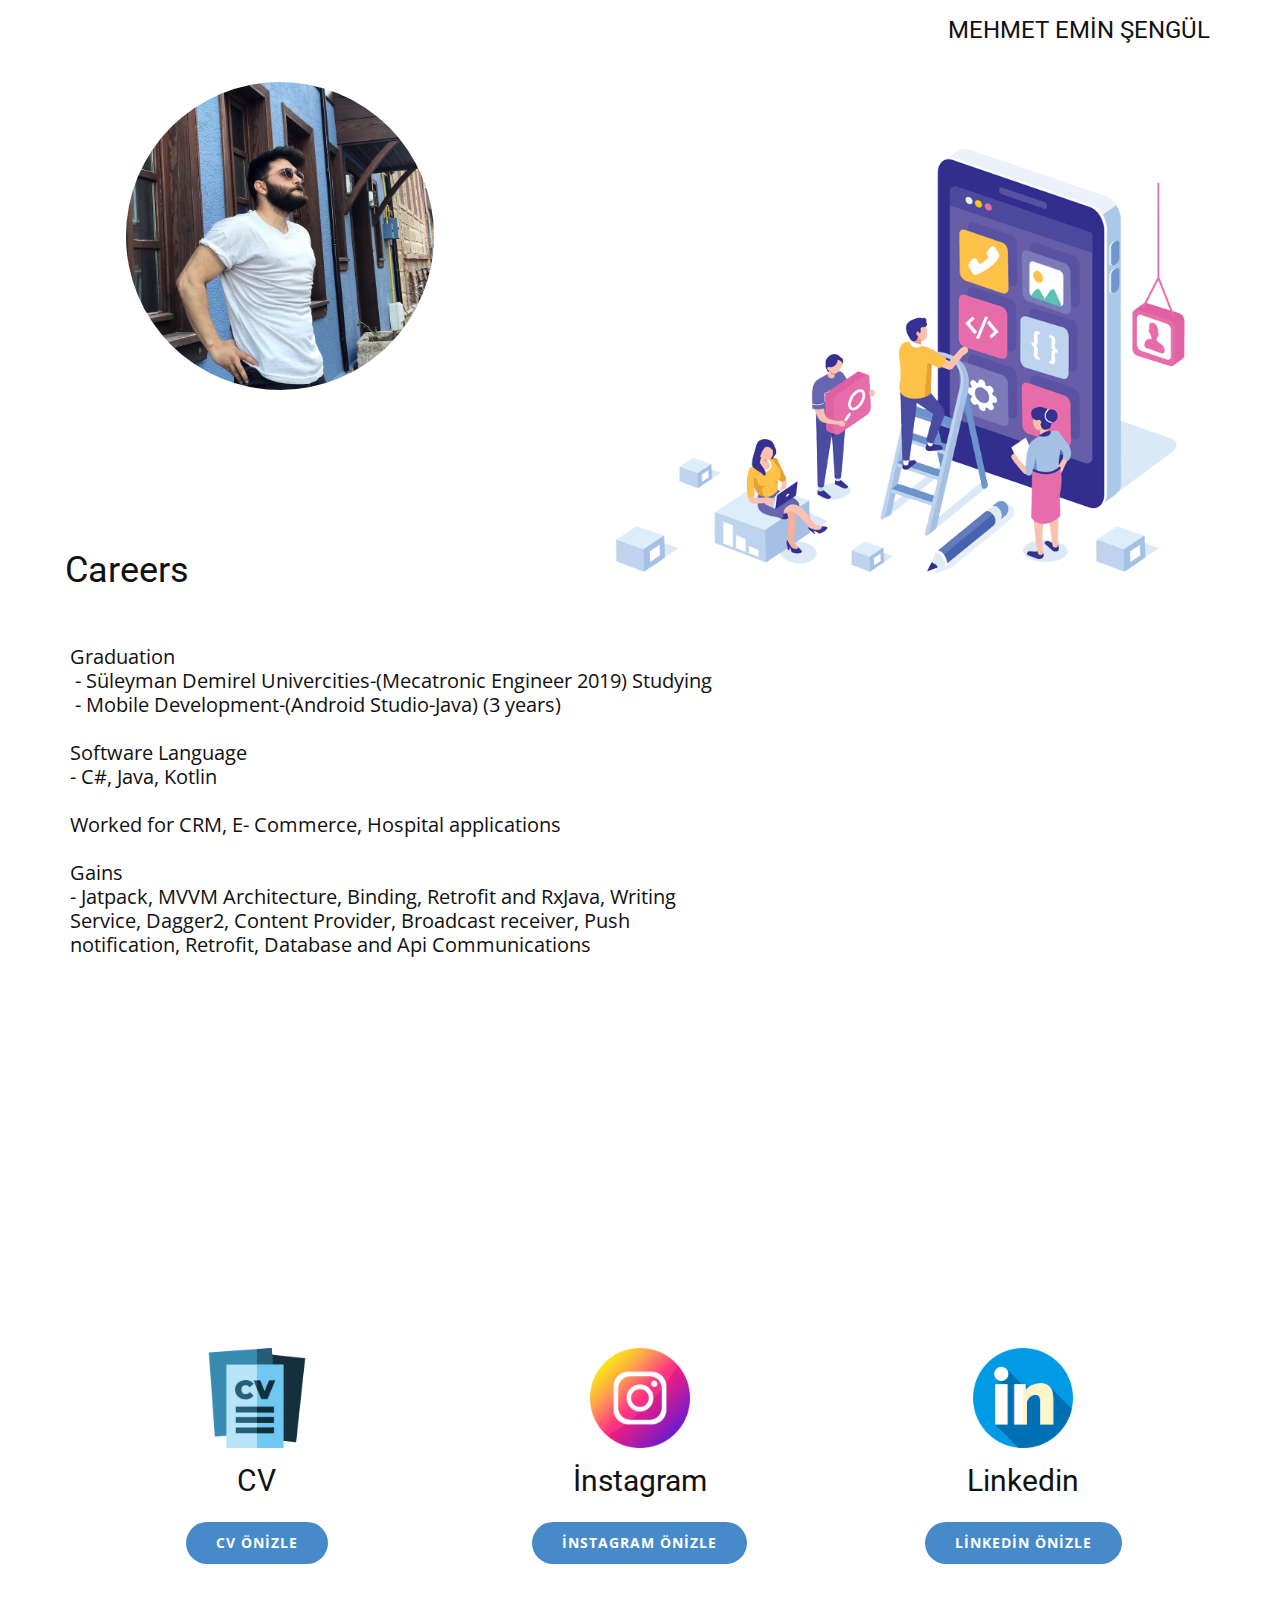
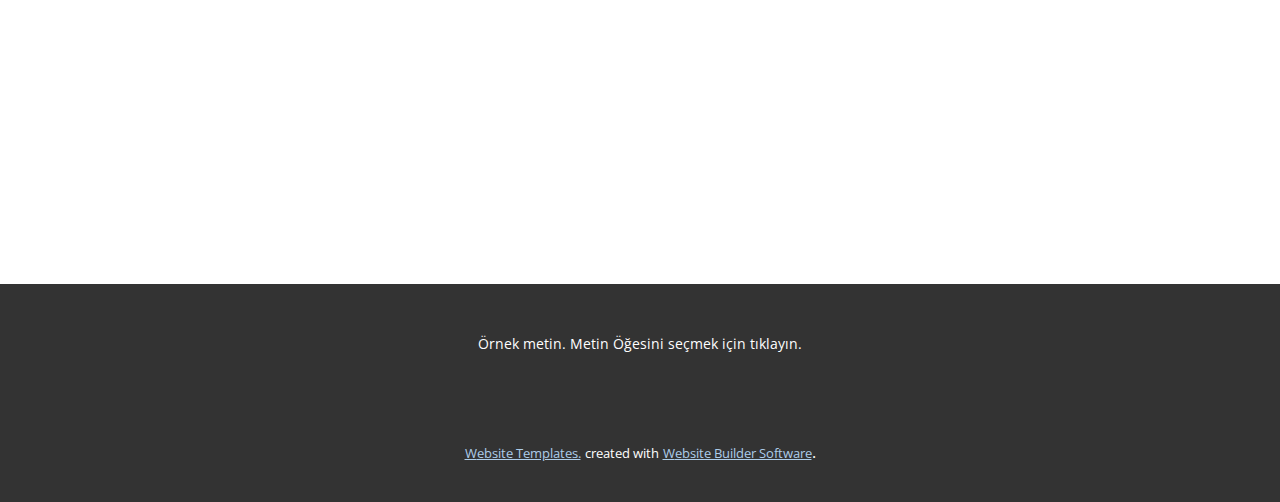
<file: index.html>
<!DOCTYPE html>
<html style="font-size: 16px;" lang="tr"><head>
    <meta name="viewport" content="width=device-width, initial-scale=1.0">
    <meta charset="utf-8">
    <meta name="keywords" content="​The Balance Careers, Key Features">
    <meta name="description" content="">
    <title>Giriş</title>
    <link rel="stylesheet" href="nicepage.css" media="screen">
<link rel="stylesheet" href="Giriş.css" media="screen">
    <script class="u-script" type="text/javascript" src="jquery.js" defer=""></script>
    <script class="u-script" type="text/javascript" src="nicepage.js" defer=""></script>
    <meta name="generator" content="Nicepage 4.18.5, nicepage.com">
    <link id="u-theme-google-font" rel="stylesheet" href="https://fonts.googleapis.com/css?family=Roboto:100,100i,300,300i,400,400i,500,500i,700,700i,900,900i|Open+Sans:300,300i,400,400i,500,500i,600,600i,700,700i,800,800i">
    <link id="u-page-google-font" rel="stylesheet" href="https://fonts.googleapis.com/css?family=Roboto:100,100i,300,300i,400,400i,500,500i,700,700i,900,900i">
    
    
    
    <script type="application/ld+json">{
		"@context": "http://schema.org",
		"@type": "Organization",
		"name": ""
}</script>
    <meta name="theme-color" content="#478ac9">
    <meta property="og:title" content="Giriş">
    <meta property="og:type" content="website">
  </head>
  <body data-home-page="Giriş.html" data-home-page-title="Giriş" class="u-body u-xl-mode" data-lang="tr"><header class="u-clearfix u-header u-header" id="sec-4364"><div class="u-clearfix u-sheet u-sheet-1">
        <h2 class="u-custom-font u-font-roboto u-text u-text-default u-text-1">MEHMET EMİN ŞENGÜL<span style="font-weight: 700;"></span>
        </h2>
      </div></header>
    <section class="u-align-left u-clearfix u-white u-section-1" id="carousel_0aca">
      <div class="u-clearfix u-sheet u-sheet-1">
        <div class="u-container-style u-group u-group-1">
          <div class="u-container-layout u-container-layout-1">
            <div class="u-align-left u-image u-image-circle u-preserve-proportions u-image-1" data-image-width="828" data-image-height="835"></div>
          </div>
        </div>
        <img class="u-image u-image-contain u-image-default u-image-2" src="images/Mobile-App-Development.png" alt="" data-image-width="751" data-image-height="562">
        <div class="u-container-style u-group u-group-2">
          <div class="u-container-layout u-container-layout-2">
            <h2 class="u-text u-text-default u-text-1"> Careers</h2>
            <p class="u-text u-text-2"> Graduation<br>&nbsp;-&nbsp;Süleyman Demirel Univercities-(Mecatronic Engineer 2019)&nbsp;Studying&nbsp; &nbsp;- Mobile Development-(Android Studio-Java) (3 years)<br>
              <br>Software Language&nbsp;<br>- C#, Java, Kotlin<br>
              <br>Worked for CRM, E- Commerce, Hospital&nbsp;applications<br>
              <br>Gains&nbsp;<br>- Jatpack, MVVM Architecture, Binding, Retrofit and RxJava, Writing Service, Dagger2, Content Provider, Broadcast receiver, Push notification, Retrofit, Database and Api Communications
            </p>
          </div>
        </div>
      </div>
    </section>
    <section class="u-align-center u-clearfix u-section-2" id="sec-9fdf">
      <div class="u-clearfix u-sheet u-sheet-1">
        <div class="u-expanded-width u-list u-list-1">
          <div class="u-repeater u-repeater-1">
            <div class="u-container-style u-list-item u-repeater-item">
              <div class="u-container-layout u-similar-container u-valign-top u-container-layout-1"><span class="u-file-icon u-icon u-text-palette-1-base u-icon-1"><img src="images/909212.png" alt=""></span>
                <h3 class="u-text u-text-default u-text-1">CV</h3>
                <a href="" class="u-btn u-btn-round u-button-style u-hover-palette-1-dark-1 u-palette-1-base u-radius-21 u-btn-1">CV önizle</a>
              </div>
            </div>
            <div class="u-align-center u-container-style u-list-item u-repeater-item">
              <div class="u-container-layout u-similar-container u-valign-top u-container-layout-2"><span class="u-file-icon u-icon u-icon-2"><img src="images/3955024.png" alt=""></span>
                <h3 class="u-text u-text-default u-text-2">İnstagram</h3>
                <a href="https://www.instagram.com/eminsengul_" class="u-btn u-btn-round u-button-style u-hover-palette-1-dark-1 u-palette-1-base u-radius-21 u-btn-2">İNSTAGRAM ÖNİZLE</a>
              </div>
            </div>
            <div class="u-align-center u-container-style u-list-item u-repeater-item">
              <div class="u-container-layout u-similar-container u-valign-top u-container-layout-3"><span class="u-file-icon u-icon u-icon-3"><img src="images/1377213.png" alt=""></span>
                <h3 class="u-text u-text-default u-text-3">Linkedin</h3>
                <a href="https://www.linkedin.com/in/mehmet-emin-%C5%9Feng%C3%BCl-415a04188/" class="u-btn u-btn-round u-button-style u-hover-palette-1-dark-1 u-palette-1-base u-radius-21 u-btn-3">LİNKEDİN ÖNİZLE</a>
              </div>
            </div>
          </div>
        </div>
      </div>
    </section>
    
    
    <footer class="u-align-center u-clearfix u-footer u-grey-80 u-footer" id="sec-b83d"><div class="u-clearfix u-sheet u-sheet-1">
        <p class="u-small-text u-text u-text-variant u-text-1">Örnek metin. Metin Öğesini seçmek için tıklayın.</p>
      </div></footer>
    <section class="u-backlink u-clearfix u-grey-80">
      <a class="u-link" href="https://nicepage.com/website-templates" target="_blank">
        <span>Website Templates.</span>
      </a>
      <p class="u-text">
        <span>created with</span>
      </p>
      <a class="u-link" href="" target="_blank">
        <span>Website Builder Software</span>
      </a>. 
    </section>
  
</body></html>
</file>
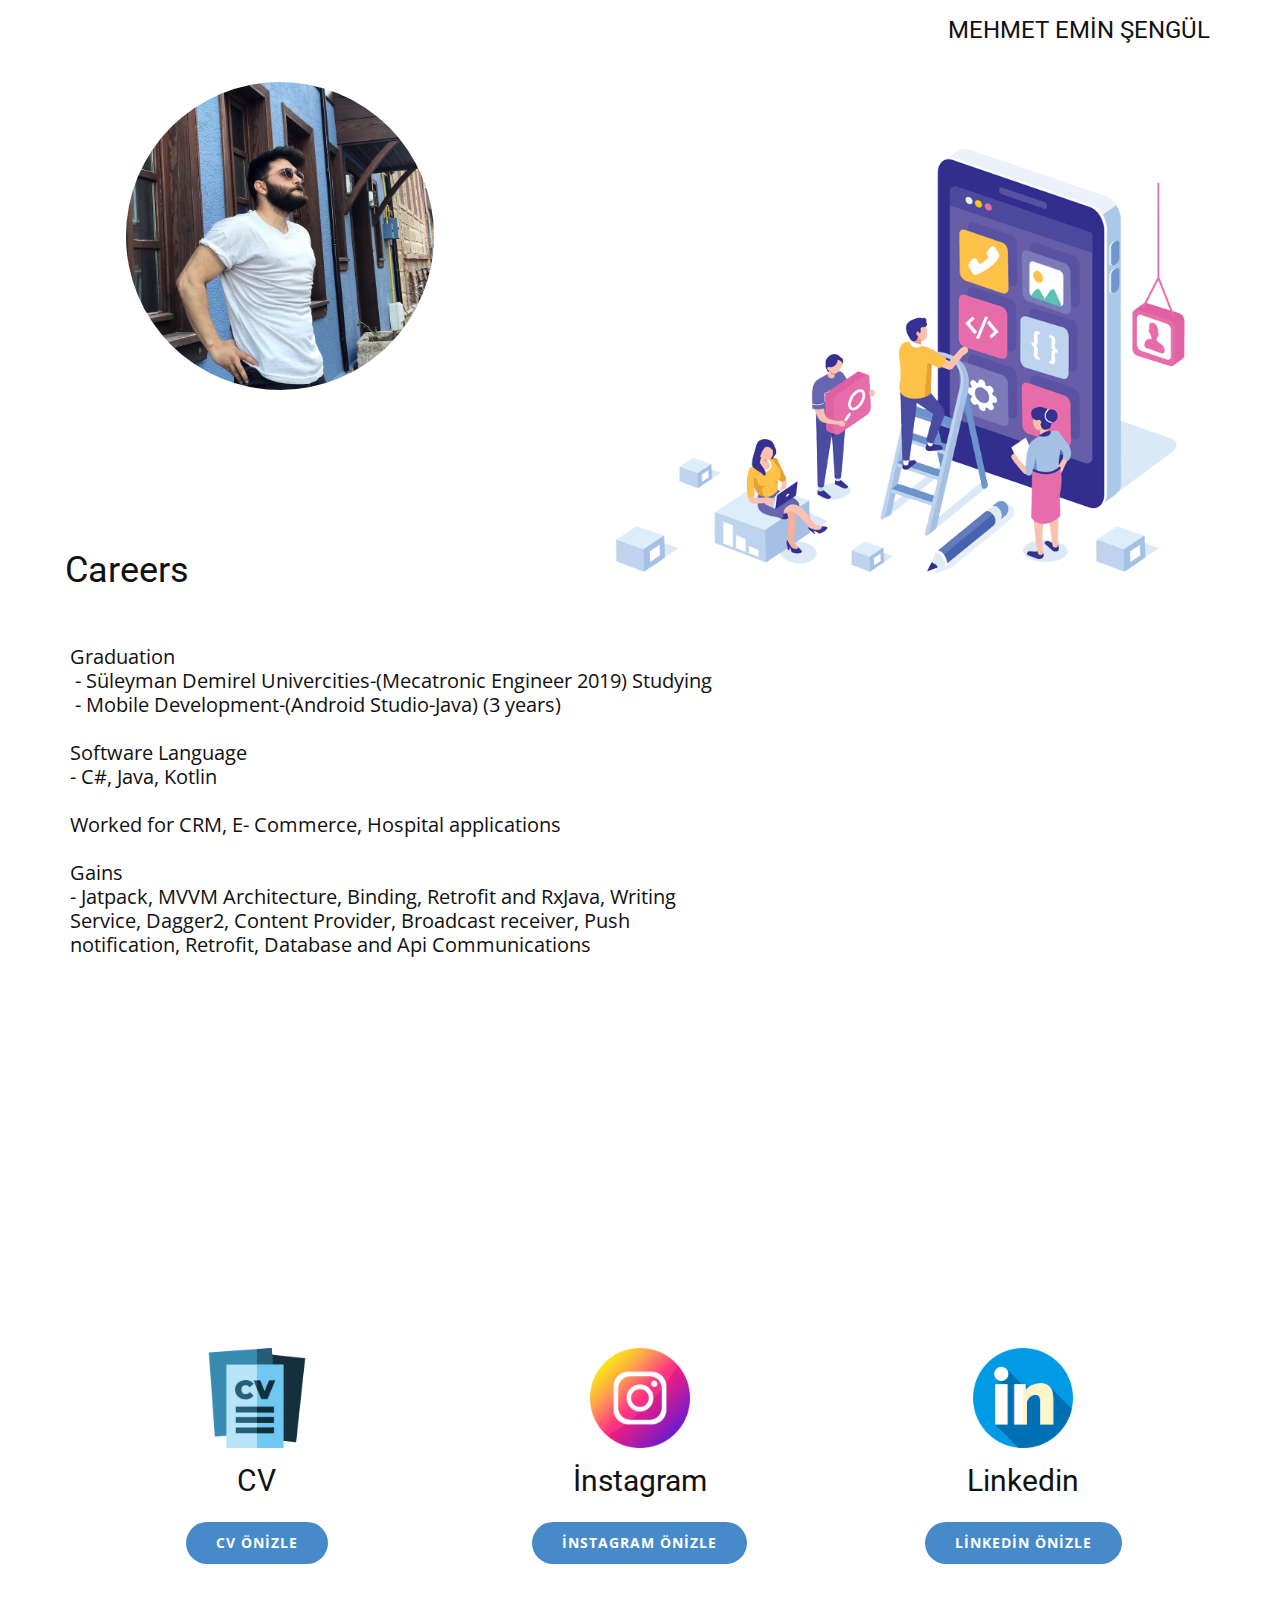
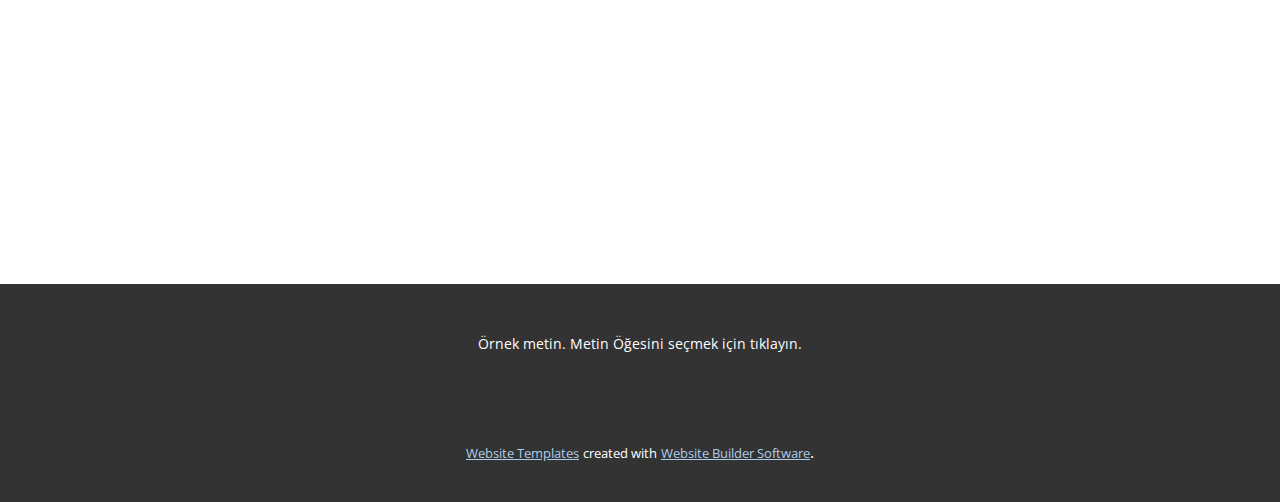
<file: Giriş.html>
<!DOCTYPE html>
<html style="font-size: 16px;" lang="tr"><head>
    <meta name="viewport" content="width=device-width, initial-scale=1.0">
    <meta charset="utf-8">
    <meta name="keywords" content="​The Balance Careers, Key Features">
    <meta name="description" content="">
    <title>Giriş</title>
    <link rel="stylesheet" href="nicepage.css" media="screen">
<link rel="stylesheet" href="Giriş.css" media="screen">
    <script class="u-script" type="text/javascript" src="jquery.js" defer=""></script>
    <script class="u-script" type="text/javascript" src="nicepage.js" defer=""></script>
    <meta name="generator" content="Nicepage 4.18.5, nicepage.com">
    <link id="u-theme-google-font" rel="stylesheet" href="https://fonts.googleapis.com/css?family=Roboto:100,100i,300,300i,400,400i,500,500i,700,700i,900,900i|Open+Sans:300,300i,400,400i,500,500i,600,600i,700,700i,800,800i">
    <link id="u-page-google-font" rel="stylesheet" href="https://fonts.googleapis.com/css?family=Roboto:100,100i,300,300i,400,400i,500,500i,700,700i,900,900i">
    
    
    
    <script type="application/ld+json">{
		"@context": "http://schema.org",
		"@type": "Organization",
		"name": ""
}</script>
    <meta name="theme-color" content="#478ac9">
    <meta property="og:title" content="Giriş">
    <meta property="og:type" content="website">
  </head>
  <body class="u-body u-xl-mode" data-lang="tr"><header class="u-clearfix u-header u-header" id="sec-4364"><div class="u-clearfix u-sheet u-sheet-1">
        <h2 class="u-custom-font u-font-roboto u-text u-text-default u-text-1">MEHMET EMİN ŞENGÜL<span style="font-weight: 700;"></span>
        </h2>
      </div></header>
    <section class="u-align-left u-clearfix u-white u-section-1" id="carousel_0aca">
      <div class="u-clearfix u-sheet u-sheet-1">
        <div class="u-container-style u-group u-group-1">
          <div class="u-container-layout u-container-layout-1">
            <div class="u-align-left u-image u-image-circle u-preserve-proportions u-image-1" data-image-width="828" data-image-height="835"></div>
          </div>
        </div>
        <img class="u-image u-image-contain u-image-default u-image-2" src="images/Mobile-App-Development.png" alt="" data-image-width="751" data-image-height="562">
        <div class="u-container-style u-group u-group-2">
          <div class="u-container-layout u-container-layout-2">
            <h2 class="u-text u-text-default u-text-1"> Careers</h2>
            <p class="u-text u-text-2"> Graduation<br>&nbsp;-&nbsp;Süleyman Demirel Univercities-(Mecatronic Engineer 2019)&nbsp;Studying&nbsp; &nbsp;- Mobile Development-(Android Studio-Java) (3 years)<br>
              <br>Software Language&nbsp;<br>- C#, Java, Kotlin<br>
              <br>Worked for CRM, E- Commerce, Hospital&nbsp;applications<br>
              <br>Gains&nbsp;<br>- Jatpack, MVVM Architecture, Binding, Retrofit and RxJava, Writing Service, Dagger2, Content Provider, Broadcast receiver, Push notification, Retrofit, Database and Api Communications
            </p>
          </div>
        </div>
      </div>
    </section>
    <section class="u-align-center u-clearfix u-section-2" id="sec-9fdf">
      <div class="u-clearfix u-sheet u-sheet-1">
        <div class="u-expanded-width u-list u-list-1">
          <div class="u-repeater u-repeater-1">
            <div class="u-container-style u-list-item u-repeater-item">
              <div class="u-container-layout u-similar-container u-valign-top u-container-layout-1"><span class="u-file-icon u-icon u-text-palette-1-base u-icon-1"><img src="images/909212.png" alt=""></span>
                <h3 class="u-text u-text-default u-text-1">CV</h3>
                <a href="" class="u-btn u-btn-round u-button-style u-hover-palette-1-dark-1 u-palette-1-base u-radius-21 u-btn-1">CV önizle</a>
              </div>
            </div>
            <div class="u-align-center u-container-style u-list-item u-repeater-item">
              <div class="u-container-layout u-similar-container u-valign-top u-container-layout-2"><span class="u-file-icon u-icon u-icon-2"><img src="images/3955024.png" alt=""></span>
                <h3 class="u-text u-text-default u-text-2">İnstagram</h3>
                <a href="https://www.instagram.com/eminsengul_" class="u-btn u-btn-round u-button-style u-hover-palette-1-dark-1 u-palette-1-base u-radius-21 u-btn-2">İNSTAGRAM ÖNİZLE</a>
              </div>
            </div>
            <div class="u-align-center u-container-style u-list-item u-repeater-item">
              <div class="u-container-layout u-similar-container u-valign-top u-container-layout-3"><span class="u-file-icon u-icon u-icon-3"><img src="images/1377213.png" alt=""></span>
                <h3 class="u-text u-text-default u-text-3">Linkedin</h3>
                <a href="https://www.linkedin.com/in/mehmet-emin-%C5%9Feng%C3%BCl-415a04188/" class="u-btn u-btn-round u-button-style u-hover-palette-1-dark-1 u-palette-1-base u-radius-21 u-btn-3">LİNKEDİN ÖNİZLE</a>
              </div>
            </div>
          </div>
        </div>
      </div>
    </section>
    
    
    <footer class="u-align-center u-clearfix u-footer u-grey-80 u-footer" id="sec-b83d"><div class="u-clearfix u-sheet u-sheet-1">
        <p class="u-small-text u-text u-text-variant u-text-1">Örnek metin. Metin Öğesini seçmek için tıklayın.</p>
      </div></footer>
    <section class="u-backlink u-clearfix u-grey-80">
      <a class="u-link" href="https://nicepage.com/website-templates" target="_blank">
        <span>Website Templates</span>
      </a>
      <p class="u-text">
        <span>created with</span>
      </p>
      <a class="u-link" href="" target="_blank">
        <span>Website Builder Software</span>
      </a>. 
    </section>
  
</body></html>
</file>
